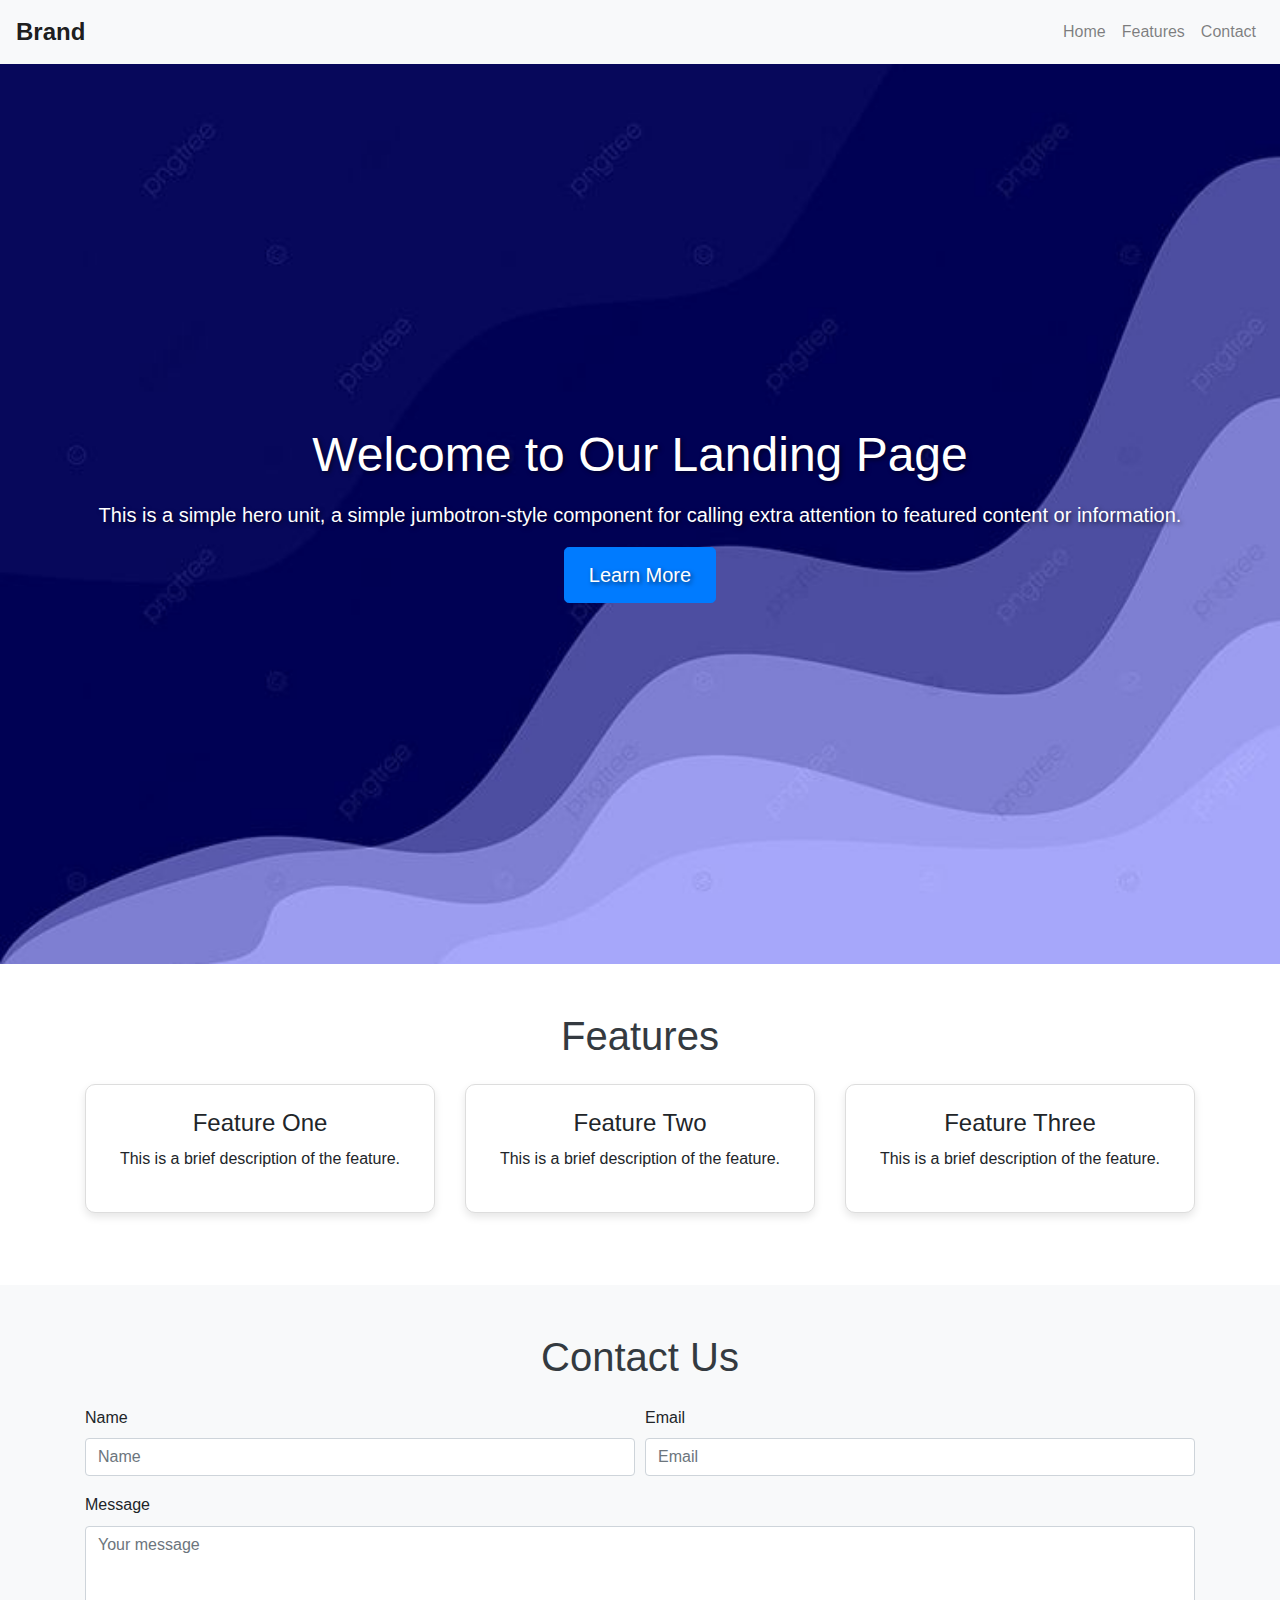
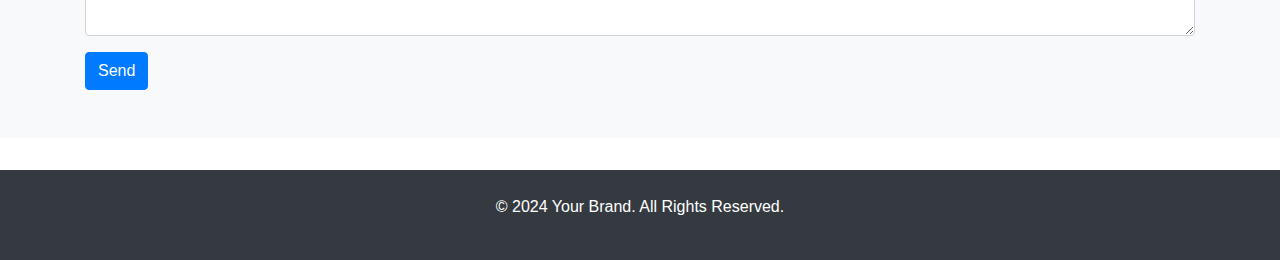
<file: PHASE 1-TASKS/LANDING PAGE/index.html>
<!DOCTYPE html>
<html lang="en">
<head>
    <meta charset="UTF-8">
    <meta name="viewport" content="width=device-width, initial-scale=1.0">
    <title>Responsive Landing Page</title>
    <link href="https://stackpath.bootstrapcdn.com/bootstrap/4.5.2/css/bootstrap.min.css" rel="stylesheet">
    <link href="styles.css" rel="stylesheet">
</head>
<body>

    <!-- Navigation Bar -->
    <nav class="navbar navbar-expand-lg navbar-light bg-light">
        <a class="navbar-brand" href="#">Brand</a>
        <button class="navbar-toggler" type="button" data-toggle="collapse" data-target="#navbarNav" aria-controls="navbarNav" aria-expanded="false" aria-label="Toggle navigation">
            <span class="navbar-toggler-icon"></span>
        </button>
        <div class="collapse navbar-collapse" id="navbarNav">
            <ul class="navbar-nav ml-auto">
                <li class="nav-item">
                    <a class="nav-link" href="#hero">Home</a>
                </li>
                <li class="nav-item">
                    <a class="nav-link" href="#features">Features</a>
                </li>
                <li class="nav-item">
                    <a class="nav-link" href="#contact">Contact</a>
                </li>
            </ul>
        </div>
    </nav>

    <!-- Hero Section -->
    <section id="hero" class="d-flex align-items-center justify-content-center text-center text-white">
        <div class="container">
            <h1>Welcome to Our Landing Page</h1>
            <p class="lead">This is a simple hero unit, a simple jumbotron-style component for calling extra attention to featured content or information.</p>
            <a href="#features" class="btn btn-primary btn-lg">Learn More</a>
        </div>
    </section>

    <!-- Features Section -->
    <section id="features" class="py-5">
        <div class="container">
            <h2 class="text-center mb-4">Features</h2>
            <div class="row">
                <div class="col-lg-4 col-md-6 mb-4">
                    <div class="feature-item p-4 text-center">
                        <i class="icon-example mb-3"></i>
                        <h4>Feature One</h4>
                        <p>This is a brief description of the feature.</p>
                    </div>
                </div>
                <div class="col-lg-4 col-md-6 mb-4">
                    <div class="feature-item p-4 text-center">
                        <i class="icon-example mb-3"></i>
                        <h4>Feature Two</h4>
                        <p>This is a brief description of the feature.</p>
                    </div>
                </div>
                <div class="col-lg-4 col-md-6 mb-4">
                    <div class="feature-item p-4 text-center">
                        <i class="icon-example mb-3"></i>
                        <h4>Feature Three</h4>
                        <p>This is a brief description of the feature.</p>
                    </div>
                </div>
            </div>
        </div>
    </section>

    <!-- Contact Section -->
    <section id="contact" class="py-5 bg-light">
        <div class="container">
            <h2 class="text-center mb-4">Contact Us</h2>
            <form>
                <div class="form-row">
                    <div class="form-group col-md-6">
                        <label for="inputName">Name</label>
                        <input type="text" class="form-control" id="inputName" placeholder="Name">
                    </div>
                    <div class="form-group col-md-6">
                        <label for="inputEmail">Email</label>
                        <input type="email" class="form-control" id="inputEmail" placeholder="Email">
                    </div>
                </div>
                <div class="form-group">
                    <label for="inputMessage">Message</label>
                    <textarea class="form-control" id="inputMessage" rows="4" placeholder="Your message"></textarea>
                </div>
                <button type="submit" class="btn btn-primary">Send</button>
            </form>
        </div>
    </section>

    <!-- Footer -->
    <footer class="py-4 bg-dark text-white text-center">
        <p>&copy; 2024 Your Brand. All Rights Reserved.</p>
    </footer>

    <script src="https://code.jquery.com/jquery-3.5.1.slim.min.js"></script>
    <script src="https://cdn.jsdelivr.net/npm/@popperjs/core@2.9.2/dist/umd/popper.min.js"></script>
    <script src="https://stackpath.bootstrapcdn.com/bootstrap/4.5.2/js/bootstrap.min.js"></script>
</body>
</html>
</file>
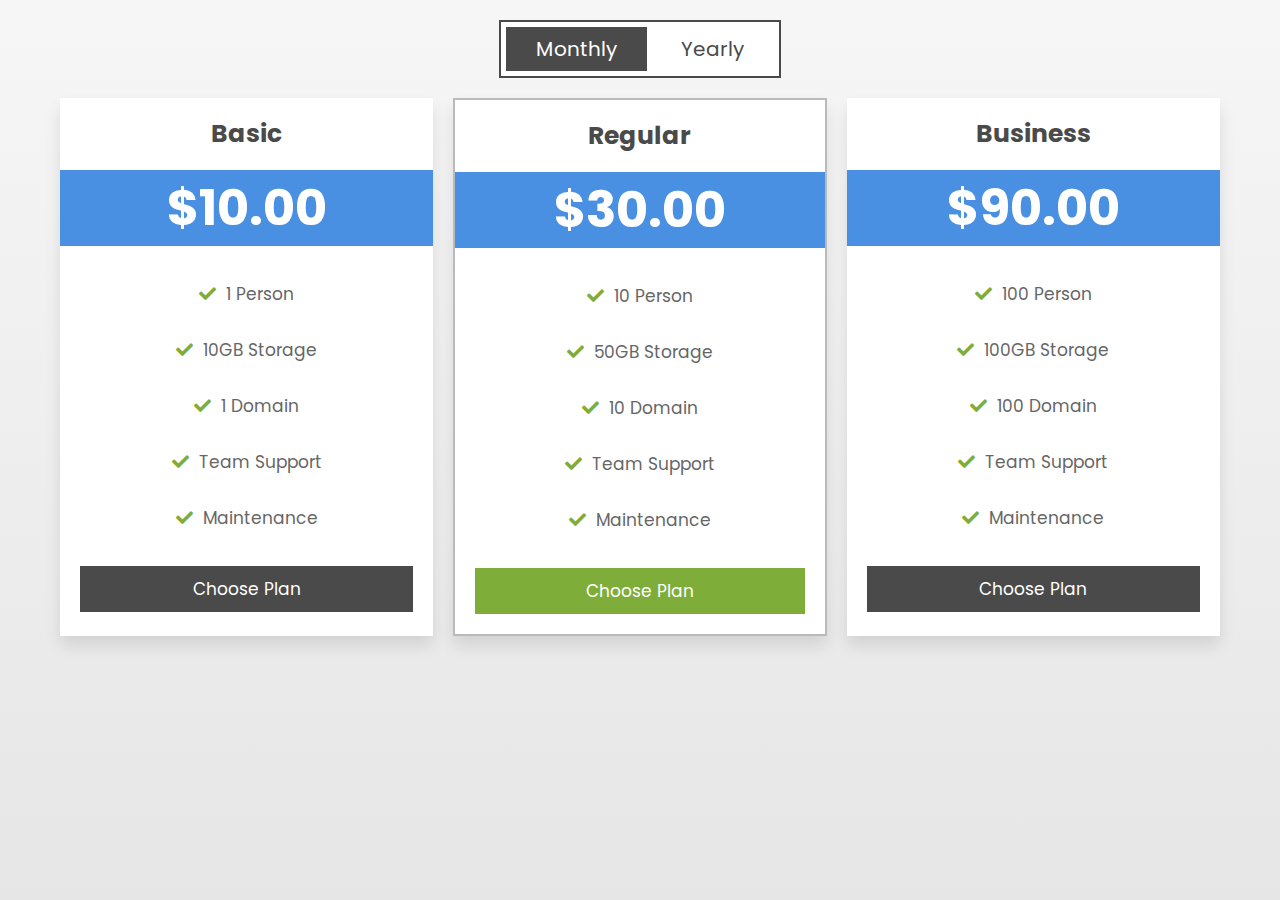
<file: PHASE 1-TASKS/PRICING/index.html>
<!DOCTYPE html>
<html lang="en">
<head>
    <meta charset="UTF-8">
    <meta http-equiv="X-UA-Compatible" content="IE=edge">
    <meta name="viewport" content="width=device-width, initial-scale=1.0">
   
    <!-- font awesome cdn link  -->
    <link rel="stylesheet" href="https://cdnjs.cloudflare.com/ajax/libs/font-awesome/5.15.4/css/all.min.css">

    <!-- custom css file link  -->
    <link rel="stylesheet" href="style.css">

</head>
<body>

<div class="container">

    <div class="price-toggler">
        <span class="month active">monthly</span>
        <span class="year">yearly</span>
    </div>

    <div class="box-container">

        <div class="box">
            <h3>basic</h3>
            <div class="price month"><span>$</span>10.<span>00</span></div>
            <div class="price year"><span>$</span>30.<span>00</span></div>
            <div class="list">
                <p> <i class="fas fa-check"></i> 1 person </p>
                <p> <i class="fas fa-check"></i> 10GB storage </p>
                <p> <i class="fas fa-check"></i> 1 domain </p>
                <p> <i class="fas fa-check"></i> team support </p>
                <p> <i class="fas fa-check"></i> maintenance </p>
            </div>
            <a href="#" class="btn">choose plan</a>
        </div>

        <div class="box">
            <h3>regular</h3>
            <div class="price month"><span>$</span>30.<span>00</span></div>
            <div class="price year"><span>$</span>50.<span>00</span></div>
            <div class="list">
                <p> <i class="fas fa-check"></i> 10 person </p>
                <p> <i class="fas fa-check"></i> 50GB storage </p>
                <p> <i class="fas fa-check"></i> 10 domain </p>
                <p> <i class="fas fa-check"></i> team support </p>
                <p> <i class="fas fa-check"></i> maintenance </p>
            </div>
            <a href="#" class="btn">choose plan</a>
        </div>

        <div class="box">
            <h3>business</h3>
            <div class="price month"><span>$</span>90.<span>00</span></div>
            <div class="price year"><span>$</span>150.<span>00</span></div>
            <div class="list">
                <p> <i class="fas fa-check"></i> 100 person </p>
                <p> <i class="fas fa-check"></i> 100GB storage </p>
                <p> <i class="fas fa-check"></i> 100 domain </p>
                <p> <i class="fas fa-check"></i> team support </p>
                <p> <i class="fas fa-check"></i> maintenance </p>
            </div>
            <a href="#" class="btn">choose plan</a>
        </div>

    </div>

</div>

<script>

let month = document.querySelector('.price-toggler .month');
let year = document.querySelector('.price-toggler .year');
let monthAmount = document.querySelectorAll('.box-container .box .month');
let yearAmount = document.querySelectorAll('.box-container .box .year');

year.onclick = () =>{
    year.classList.add('active');
    month.classList.remove('active');

    monthAmount.forEach(mo =>{ mo.style.display = 'none' });
    yearAmount.forEach(yr =>{ yr.style.display = 'block' });
};

month.onclick = () =>{
    year.classList.remove('active');
    month.classList.add('active');

    monthAmount.forEach(mo =>{ mo.style.display = 'block' });
    yearAmount.forEach(yr =>{ yr.style.display = 'none' });
};

</script>
    
</body>
</html>
</file>
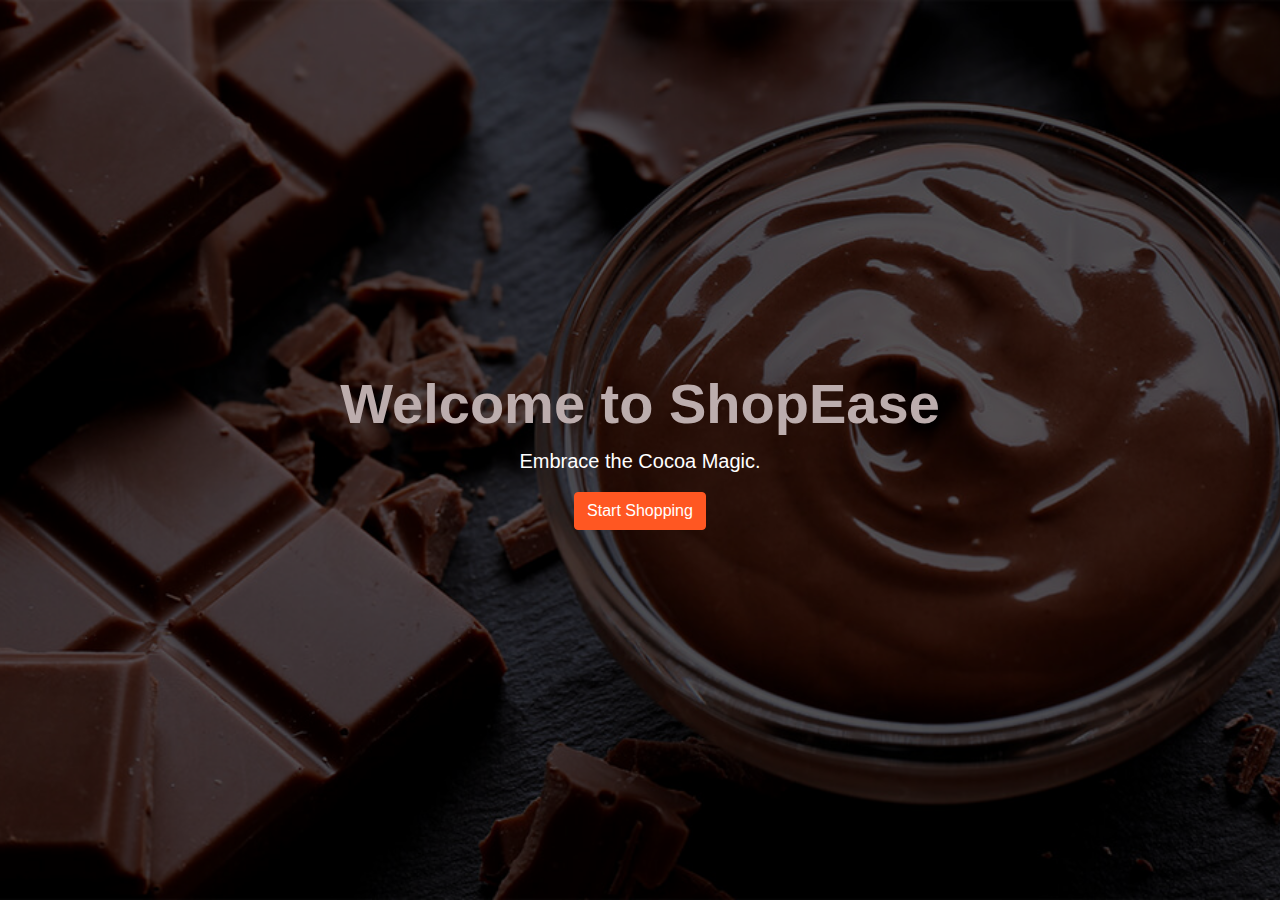
<file: TASK_2/Hero-Landing/index.html>
<!DOCTYPE html>
<html lang="en">
<head>
    <meta charset="UTF-8">
    <meta name="viewport" content="width=device-width, initial-scale=1.0">
    <title>Shopping App Landing Page</title>
    <link href="https://maxcdn.bootstrapcdn.com/bootstrap/4.5.2/css/bootstrap.min.css" rel="stylesheet">
    <link rel="stylesheet" href="styles.css">
</head>
<body>
    <header class="hero-section">
        <div class="container h-100">
            <div class="row h-100 align-items-center">
                <div class="col-12 text-center">
                    <h1 class="display-4 hero-heading">Welcome to ShopEase</h1>
                    <p class="lead text-white">Embrace the Cocoa Magic.</p>
                    <a href="#shop" class="btn btn-primary">Start Shopping</a>
                </div>
            </div>
        </div>
    </header>

    <!-- Add more sections here, such as features, testimonials, etc. -->

    <script src="https://code.jquery.com/jquery-3.5.1.slim.min.js"></script>
    <script src="https://cdn.jsdelivr.net/npm/@popperjs/core@2.5.3/dist/umd/popper.min.js"></script>
    <script src="https://maxcdn.bootstrapcdn.com/bootstrap/4.5.2/js/bootstrap.min.js"></script>
</body>
</html>
</file>
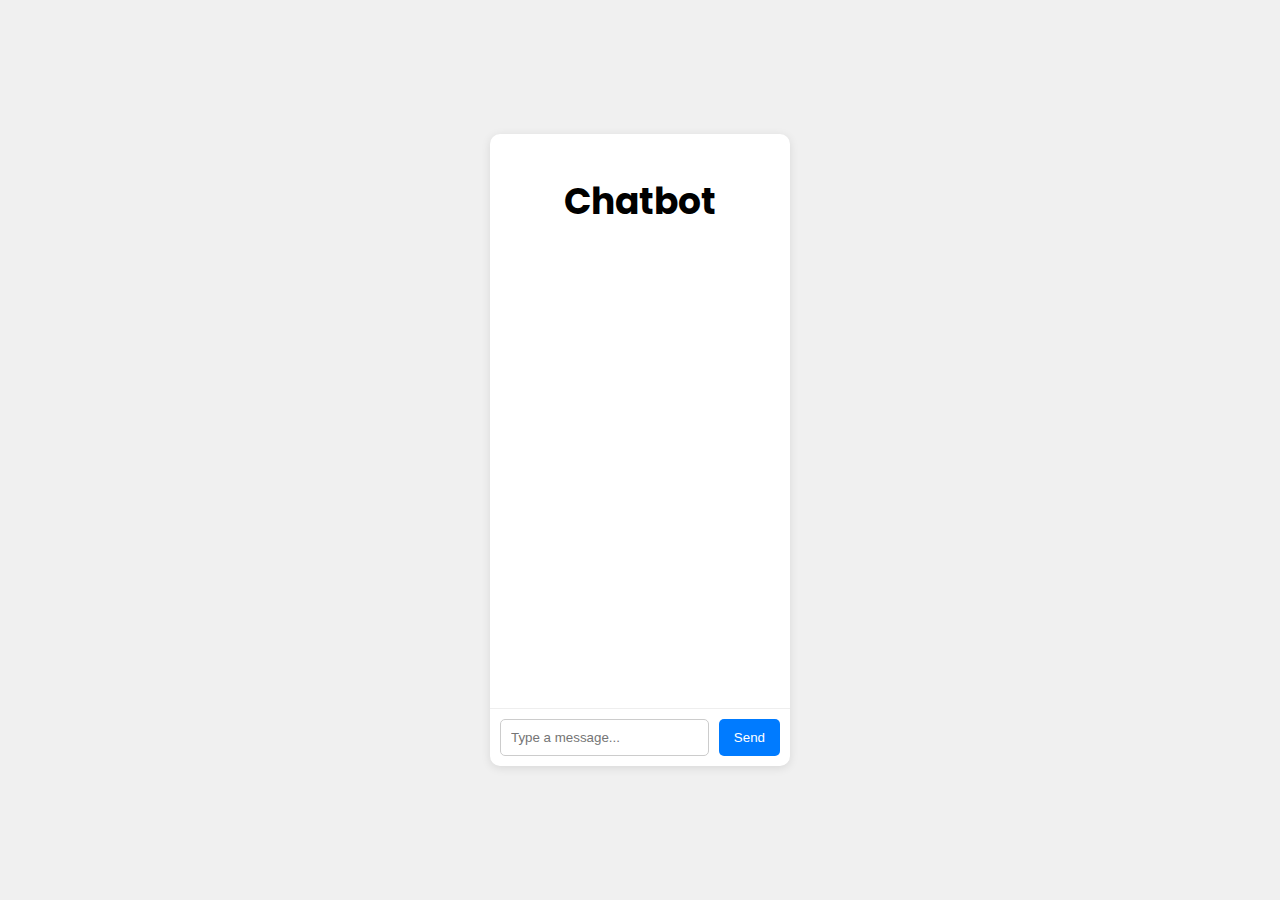
<file: TASK_3/index .html>
<!DOCTYPE html>
<html lang="en">
<head>
    <meta charset="UTF-8">
    <meta name="viewport" content="width=device-width, initial-scale=1.0">
    <title>Chatbot</title>
    <link rel="stylesheet" href="styles.css">
</head>
<body>
    <div id="chat-container">
        <div id="chat-header">
            <h2>Chatbot</h2>
        </div>
        <div id="chat-box">
            <div id="chat-log"></div>
        </div>
        <form id="chat-form">
            <input type="text" id="chat-input" placeholder="Type a message..." required>
            <button type="submit">Send</button>
        </form>
    </div>
    <script src="app.js"></script>
</body>
</html>
</file>
<file: PHASE 1-TASKS/LANDING PAGE/styles.css>
/* General Styles */
body {
    font-family: Arial, sans-serif;
    line-height: 1.6;
}

.navbar-brand {
    font-size: 1.5rem;
    font-weight: bold;
}

/* Hero Section */
#hero {
    height: 100vh;
    background: url('hero-background.jpeg') center center/cover no-repeat;
    color: #fff;
    text-shadow: 2px 2px 4px rgba(0, 0, 0, 0.5);
}

#hero h1 {
    font-size: 3rem;
    margin-bottom: 1rem;
}

#hero p {
    font-size: 1.25rem;
}

#hero .btn {
    padding: 0.75rem 1.5rem;
    font-size: 1.25rem;
}

/* Features Section */
#features {
    padding: 3rem 0;
}

#features h2 {
    font-size: 2.5rem;
    margin-bottom: 2rem;
    color: #343a40;
}

.feature-item {
    background: #fff;
    border: 1px solid #ddd;
    border-radius: 10px;
    box-shadow: 0 4px 8px rgba(0, 0, 0, 0.1);
    transition: transform 0.3s, box-shadow 0.3s;
}

.feature-item:hover {
    transform: translateY(-10px);
    box-shadow: 0 8px 16px rgba(0, 0, 0, 0.2);
}

.feature-item i {
    font-size: 2rem;
    color: #007bff;
}

/* Contact Section */
#contact {
    padding: 3rem 0;
}

#contact h2 {
    font-size: 2.5rem;
    margin-bottom: 2rem;
    color: #343a40;
}

.form-control:focus {
    border-color: #80bdff;
    box-shadow: 0 0 0 0.2rem rgba(0, 123, 255, 0.25);
}

.btn-primary {
    background-color: #007bff;
    border-color: #007bff;
    transition: background-color 0.3s, border-color 0.3s;
}

.btn-primary:hover {
    background-color: #0056b3;
    border-color: #004085;
}

/* Footer */
footer {
    margin-top: 2rem;
}
</file>
<file: PHASE 1-TASKS/PRICING/style.css>
@import url('https://fonts.googleapis.com/css2?family=Poppins:wght@100;300;400;500;600&display=swap');

* {
  font-family: 'Poppins', sans-serif;
  margin: 0;
  padding: 0;
  box-sizing: border-box;
  text-transform: capitalize;
  outline: none;
  border: none;
  text-decoration: none;
}

.container {
  background: linear-gradient(#f6f6f6, #e6e6e6);
  min-height: 100vh;
  text-align: center;
}

.container .box-container {
  max-width: 1200px;
  margin: 0 auto;
  padding: 20px;
  display: grid;
  grid-template-columns: repeat(auto-fit, minmax(300px, 1fr));
  gap: 20px;
}

.container .box-container .box {
  background: #ffffff;
  box-shadow: 0 10px 15px rgba(0, 0, 0, 0.1);
}

.container .box-container .box:nth-child(2) {
  border: 2px solid #bababa; /* Light gray */
}

.container .box-container .box:nth-child(2) .btn {
  background: #7fad39; /* Light green */
}

.container .box-container .box:nth-child(2) .btn:hover {
  background: #6d952f; /* Darker green */
}

.container .box-container .box h3 {
  font-size: 25px;
  padding: 17px 0;
  color: #4a4a4a; /* Dark gray */
}

.container .box-container .box .price {
  color: #ffffff;
  background: #4a90e2; /* Blue */
  font-weight: bolder;
  font-size: 50px;
}

.container .box-container .box .price.year {
  display: none;
}

.container .box-container .box .list {
  margin: 20px 0;
}

.container .box-container .box .list p {
  padding: 15px 0;
  font-size: 17px;
  color: #666666; /* Medium gray */
}

.container .box-container .box .list p i {
  padding-right: 5px;
  color: #7fad39; /* Light green */
}

.container .box-container .box .btn {
  margin: 20px;
  display: block;
  font-size: 17px;
  background: #4a4a4a; /* Dark gray */
  color: #ffffff;
  padding: 10px;
}

.container .box-container .box .btn:hover {
  background: #666666; /* Darker gray */
}

.container .price-toggler {
  margin-top: 20px;
  display: inline-block;
  padding: 5px;
  border: 2px solid #4a4a4a; /* Dark gray */
  background: #ffffff;
}

.container .price-toggler span {
  padding: 7px 30px;
  cursor: pointer;
  color: #4a4a4a; /* Dark gray */
  font-size: 20px;
  display: inline-block;
}

.container .price-toggler span.active {
  background: #4a4a4a; /* Dark gray */
  color: #ffffff;
}

@media (max-width: 450px) {
  .container .box-container {
    grid-template-columns: 1fr;
  }
}
</file>
<file: TASK_2/Hero-Landing/styles.css>
/* styles.css */
.hero-section {
    position: relative;
    height: 100vh;
    background: url('hero.jpg') no-repeat center center/cover;
}

.hero-section::before {
    content: '';
    position: absolute;
    top: 0;
    left: 0;
    width: 100%;
    height: 100%;
    background-color: rgba(0, 0, 0, 0.5); /* Adjust the overlay color and opacity here */
}

.hero-section .container {
    position: relative;
    z-index: 1;
}

.hero-section .hero-heading {
    color: #bcadad;
    font-weight: bold;
}

.hero-section .text-white {
    color: #fff !important;
}

.hero-section .btn-primary {
    background-color: #ff5722;
    border-color: #ff5722;
}

.hero-section .btn-primary:hover {
    background-color: #e64a19;
    border-color: #e64a19;
}
</file>
<file: TASK_3/styles.css>
@import url('https://fonts.googleapis.com/css2?family=Poppins:wght@600&display=swap');

body {
    display: flex;
    justify-content: center;
    align-items: center;
    height: 100vh;
    background-color: #f0f0f0;
    font-family: Arial, sans-serif;
    margin: 0;
}

#chat-container {
    width: 300px;
    max-width: 100%;
    background-color: #fff;
    border-radius: 10px;
    box-shadow: 0 2px 10px rgba(0, 0, 0, 0.1);
    overflow: hidden;
}

#chat-header {
    text-align: center;
    padding: 10px;
    font-family: 'Poppins', sans-serif;
    font-size: 24px;
    font-weight: 600;
}

#chat-box {
    height: 400px;
    overflow-y: auto;
    padding: 20px;
    border-bottom: 1px solid #eee;
}

#chat-log {
    display: flex;
    flex-direction: column;
}

.message {
    margin-bottom: 10px;
    padding: 10px;
    border-radius: 5px;
}

.user-message {
    align-self: flex-end;
    background-color: #dcf8c6;
}

.bot-message {
    align-self: flex-start;
    background-color: #eee;
}

#chat-form {
    display: flex;
    padding: 10px;
}

#chat-input {
    flex: 1;
    padding: 10px;
    border: 1px solid #ccc;
    border-radius: 5px;
    margin-right: 10px;
}

#chat-form button {
    padding: 10px 15px;
    border: none;
    background-color: #007bff;
    color: #fff;
    border-radius: 5px;
    cursor: pointer;
}

#chat-form button:hover {
    background-color: #0056b3;
}
</file>
